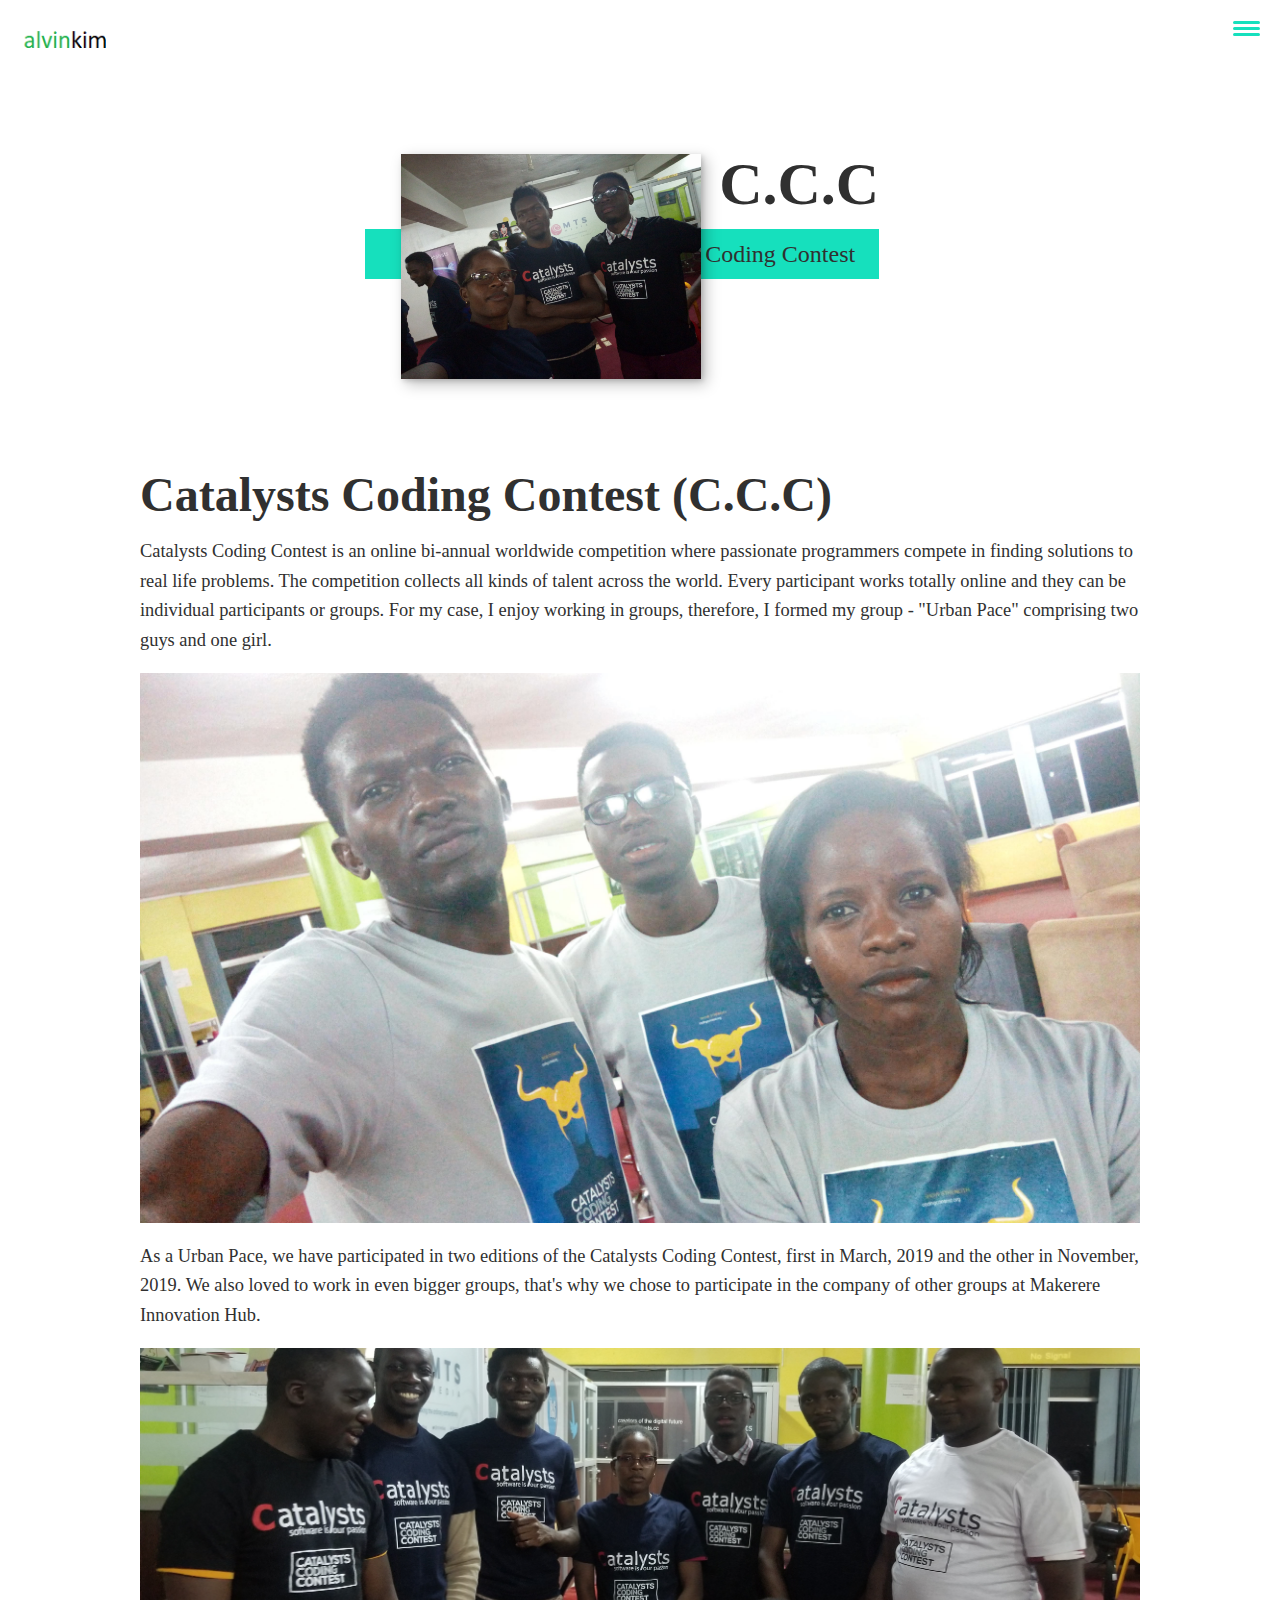
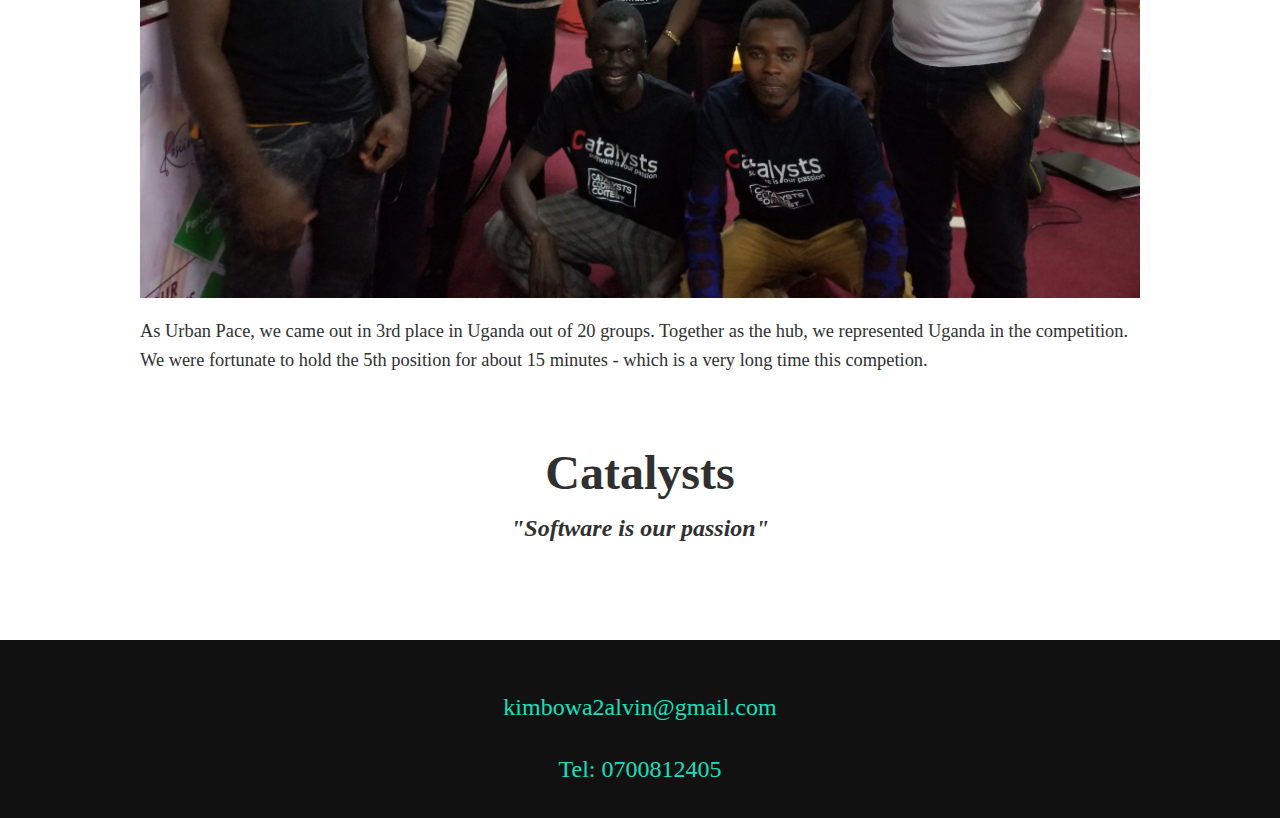
<file: portfolio.html>
<!DOCTYPE html>
<html lang="en" dir="ltr">
  <head>
    <meta charset="utf-8">
    <meta name="viewport" content="width=device-width, initial-scale=1.0">
    <title>Portfolio</title>
    <link rel="stylesheet" href="css/style.css">
  </head>
  <body>
    <header class="header">
      <div class="logo">
        <a href="index.html"><img src="images/logo2.png" alt=""></a>
      </div>
      <button class="nav-toggle" aria-label="toggle navigation">
        <span class="hamburger"></span>
      </button>

      <nav class="nav">
        <ul class="nav__list">
          <li class="nav__item"><a href="index.html" class="nav__link">Home</a></li>
          <li class="nav__item"><a href="index.html#about" class="nav__link">About me</a></li>
          <li class="nav__item"><a href="index.html#work" class="nav__link">My Work</a></li>
          <li class="nav__item"><a href="index.html#services" class="nav__link">My services</a></li>
        </ul>
      </nav>
    </header>

    <!-- Introduction -->
    <section class="intro" id="home">
      <h1 class="section__title section__title--intro">
        <strong>C.C.C</strong>
      </h1>
      <p class="section__subtite section__subtite--intro">Coding Contest</p>
      <img src="images/catalyst1.jpg" alt="Profile Picture" class="intro__img" style="width: 300px;">
    </section>

    <!-- Portfolio item -->
    <div class="portfolio__item--individual">
      <h2>Catalysts Coding Contest (C.C.C)</h2>
      <p>Catalysts Coding Contest is an online bi-annual worldwide competition where passionate programmers compete in finding solutions to real life problems.
         The competition collects all kinds of talent across the world. Every participant works totally online and they can be individual participants or groups.
         For my case, I enjoy working in groups, therefore, I formed my group - "Urban Pace" comprising two guys and one girl.
       </p>
      <img src="images/catalyst6.jpg" alt="" class="portfolio__img--individual">
      <p>As a Urban Pace, we have participated in two editions of the Catalysts Coding Contest, first in March, 2019 and the other in November, 2019.
        We also loved to work in even bigger groups, that's why we chose to participate in the company of other groups at Makerere Innovation Hub.
      </p>
      <img src="images/catalyst7.jpg" alt="" class="portfolio__img--individual portfolio__img--individual2">
      <p>As Urban Pace, we came out in 3rd place in Uganda out of 20 groups. Together as the hub, we represented Uganda in the competition. We were fortunate to hold the 5th position for about 15 minutes - which is a very long time
         this competion.
      </p>
      <div class="portfolio__item--conclusion">
        <h2 class="section__title">Catalysts</h2>
        <p class="section__subtite portfolio-conclusion-subtitle"><em>"Software is our passion"</em></p>
      </div>
    </div>

    <!-- Footer -->
    <footer class="footer">
      <a href="mailto:kimbowa2alvin@gmail.com" class="footer__link">kimbowa2alvin@gmail.com</a>
      <p>Tel: 0700812405</p>
      <!-- <ul class="social-list">
        <li class="social-list__item">
          <a href="#" class="social-list__link">a</a>
        </li>
        <li class="social-list__item">
          <a href="#" class="social-list__link">b</a>
        </li>
        <li class="social-list__item">
          <a href="#" class="social-list__link">c</a>
        </li>
        <li class="social-list__item">
          <a href="#" class="social-list__link">d</a>
        </li>
      </ul> -->
    </footer>

    <script src="js/index.js"></script>

  </body>
</html>
</file>
<file: css/style.css>
*,
*::before
*::after {
  box-sizing: border-box;
}
:root {
  --fw-reg = 300;
  --fw-bold = 900;

  --clr-light: #fff;
  --clr-dark: #303030;
  --clr-accent: #16e0bd;

  --fs-h1: 3rem;
  --fs-h2: 2.25rem;
  --fs-h3: 1.25rem;
  --fs-body: 1rem;

  --bs: .25em .25em .75em rgba(0, 0, 0, 0.25),
        .125em .125em .25em rgba(0, 0, 0, .15);
}
@media (min-width: 700px) {
  :root {
    --fs-h1: 3.75rem;
    --fs-h2: 3rem;
    --fs-h3: 1.5rem;
    --fs-body: 1.15rem;
  }
}

/* General Styles */

html {
  scroll-behavior: smooth;
}
body {
  background: var(--clr-light);
  color: var(--clr-dark);
  margin: 0;
  font-size: var(--fs-body);
  line-height: 1.6;
}
img {
  display: block;
  width: 100%;
}
section {
  padding: 5em 2em;
}
.btn {
  display: inline-block;
  font-size: 0.8rem;
  background-color: var(--clr-accent);
  padding: 0.5em 2.5em;
  border-radius: 0.5em;
  text-decoration: none;
  cursor: pointer;
  text-transform: uppercase;
  letter-spacing: 2px;
  font-weight: var(--fw-bold);
  transition: transform 200ms ease-in-out;
}
.btn:hover {
  transform: scale(1.1);
}

/* Typography */
h1,
h2,
h3 {
  line-height: 1;
  margin: 0;
}
h1 {font-size: var(--fs-h1)}
h2 {font-size: var(--fs-h2)}
h3 {font-size: var(--fs-h3)}

.section__title {
  margin-bottom: 0.25em;
}
.section__title--intro {
  font-weight: var(--fw-reg);
}
.section__title--intro strong {
  display: block;
}
.section__subtite {
  margin: 0;
  font-size: var(--fs-h3);
}
.section__subtite--intro,
.section__subtite--about {
  background: var(--clr-accent);
  padding: .25em 1em;
  margin-bottom: 1em;
  /* display: inline-block; */
}
.section__subtite--work {
  color: var(--clr-accent);
  font-weight: var(--fw-bold);
  margin-bottom: 1.5em;
}

/* Header */
.header {
  display: flex;
  justify-content: space-between;
  padding: 1em;
  margin: 0 auto;
}

.logo {
  max-width: 100px;
}
.nav {
  position: fixed;
  background-color: var(--clr-dark);
  color: var(--clr-light);
  width: max-content;
  top: 0;
  bottom: 40%;
  right: 0;
  z-index: 100;
  transform: translateX(100%);
  transition: transform 250ms cubic-bezier(.5, 0, .5, 1);
}
.nav__list {
  list-style: none;
  display: flex;
  height: 50%;
  flex-direction: column;
  justify-content: space-between;
  align-items: flex-start;
  margin: 0;
  padding: 4em 2em;
}
.nav__item {
  margin-bottom: 1em;
}
.nav__link {
  color: inherit;
  text-decoration: none;
  font-weight: var(--fw-bold);
  font-size: var(--fs-h3);
}
.nav__link:hover {
  color: var(--clr-accent);
}
.nav-toggle {
  background: transparent;
  border: 0;
  padding: 1em;
  cursor: pointer;
  position: absolute;
  right: 0.5em;
  top: 1em;
  z-index: 10000;
}


/* Index JavaScript */
.nav-open .nav {
  transform: translateX(0%);
}
.nav-open .nav-toggle {
  position: fixed;
}
.nav-open .hamburger {
  transform: rotate(.625turn);
}
.nav-open .hamburger::before {
  transform: rotate(90deg) translateX(-6px);
}
.nav-open .hamburger::after {
  opacity: 0;
}


.hamburger {
  display: block;
  position: relative;
}
.hamburger,
.hamburger::before,
.hamburger::after {
  background-color: var(--clr-accent);
  width: 2em;
  height: 3px;
  border-radius: 1em;
  transition: transform 250ms ease-in-out;
}
.hamburger::before,
.hamburger::after {
  content: '';
  position: absolute;
  left: 0;
  right: 0;
}
.hamburger::before {top: 6px;}
.hamburger::after {bottom: 6px;}



/* Intro Section */
.intro {
  position: relative;
  padding-top: 2em;
}
.intro__img {
  box-shadow: var(--bs);
}

/* Intro Media Queries */
@media (min-width: 600px) {
  .intro {
    padding-top: 4em;
    display: grid;
    width: max-content;
    margin: 0 auto;
    grid-column-gap: 1em;
    grid-template-areas:
        "img title"
        "img subtitle";
    grid-template-columns: min-content max-content;
  }
   .intro__img {
    grid-area: img;
    min-width: 200px;
    position: relative;
  }
  .section__subtite--intro {
    align-self: start;
    grid-column: -1/1;
    grid-row: 2;
    text-align: right;
    position: absolute;
    left: -1.5em;
    right: 0;
  }
}

/* My Services Section */
.my-services {
  background-color: var(--clr-dark);
  background-image: url(images/backg1.jpg);
  background-size: cover;
  background-position: center;
  background-blend-mode: multiply;
  color: var(--clr-light);
  text-align: center;
}
.section__title--services {
  color: var(--clr-accent);
  position: relative;
}
.section__title--services::after {
  content: '';
  display: block;
  height: 1px;
  width: 2em;
  margin: 0.5em auto 1em;
  background: var(--clr-light);
  opacity: .75;
}
.service {
  margin: 0 auto;
  max-width: 500px;
}
.services {
  margin-bottom: 2em;
}

/* My services media queries */
@media (min-width: 800px) {
  .services {
    display: flex;
    max-width: 950px;
    margin-right: auto;
    margin-left: auto;
  }
  .service + .service {
    margin-left: 2em;
  }
}

/* About Me section */
.about-me {
  max-width: 900px;
  margin: 0 auto;
}
.about__img {
  box-shadow: var(--bs);
  max-height: 450px;
  object-fit: cover;
  object-position: center;
}

/* About me media queries */
@media (min-width: 650px) {
  .about-me {
    width: 75%;
    display: grid;
    grid-template-columns: 1fr 200px;
    grid-template-areas:
        "title img"
        "subtitle img"
        "text img";
    grid-column-gap: 2em;
  }
  .section__title--about {
    grid-area: title;
  }
  .section__subtite--about {
    grid-column: 1 / -1;
    grid-row: 2;
    position: relative;
    left: -1em;
    width: calc(100% + 2em);
  }
  .section__subtite--about--location {
    display: block;
  }
  .about__img {
    grid-area: img;
    position: relative;
  }
}
@media (min-width: 1050px) {
  .about-me {
    grid-template-columns: 1fr 250px;
  }
  .section__subtite--about--location {
    display: inline;
  }
}

/* Portfolio */
.my-work {
  background-color: var(--clr-dark);
  color: var(--clr-light);
  text-align: center;
}
.portfolio {
  display: grid;
  grid-template-columns: repeat(auto-fit, minmax(300px, 1fr));
  max-width: 1150px;
  margin: 0 auto;
}
.portfolio__item {
  background-color: var(--clr-accent);
  overflow: hidden;
}
.portfolio__img {
  transition:
      transform 650ms cubic-bezier(.5, 0, .5, 1),
      opacity 250ms linear;
}
.portfolio__item:focus {
  position: relative;
  z-index: 2;
}
.portfolio__img:hover,
.portfolio__item:focus .portfolio__img {
  transform: scale(1.1);
  opacity: .85;
}

/* Footer section */
.footer {
  font-size: var(--fs-h3);
  background-color: #111;
  color: var(--clr-accent);
  text-align: center;
  padding-top: 2em;
  padding-bottom: 0.25em;
}
.footer a {
  text-decoration: none;
  color: inherit;
}
.footer__link:hover,
.social-list__link:hover {
  opacity: 0.75;
}
.social-list {
  list-style: none;
  display: flex;
  justify-content: center;
  padding: 0;
}
.social-list__item + .social-list__item {
  margin-left: 2em;
}


/* Portfolio Item individual */
.portfolio__item--individual {
  padding: 0 2em;
  max-width: 1000px;
  margin-right: auto;
  margin-left: auto;
  margin-bottom: 5em;
}
.portfolio__img--individual {
  max-height: 550px;
  object-fit: cover;
  object-position: center;
}
.portfolio__img--individual2 {
  object-position: bottom;
}
.portfolio__item--conclusion {
  text-align: center;
  margin-top: 4em;
}
.portfolio-conclusion-subtitle {
  font-weight: bold;
}
</file>
